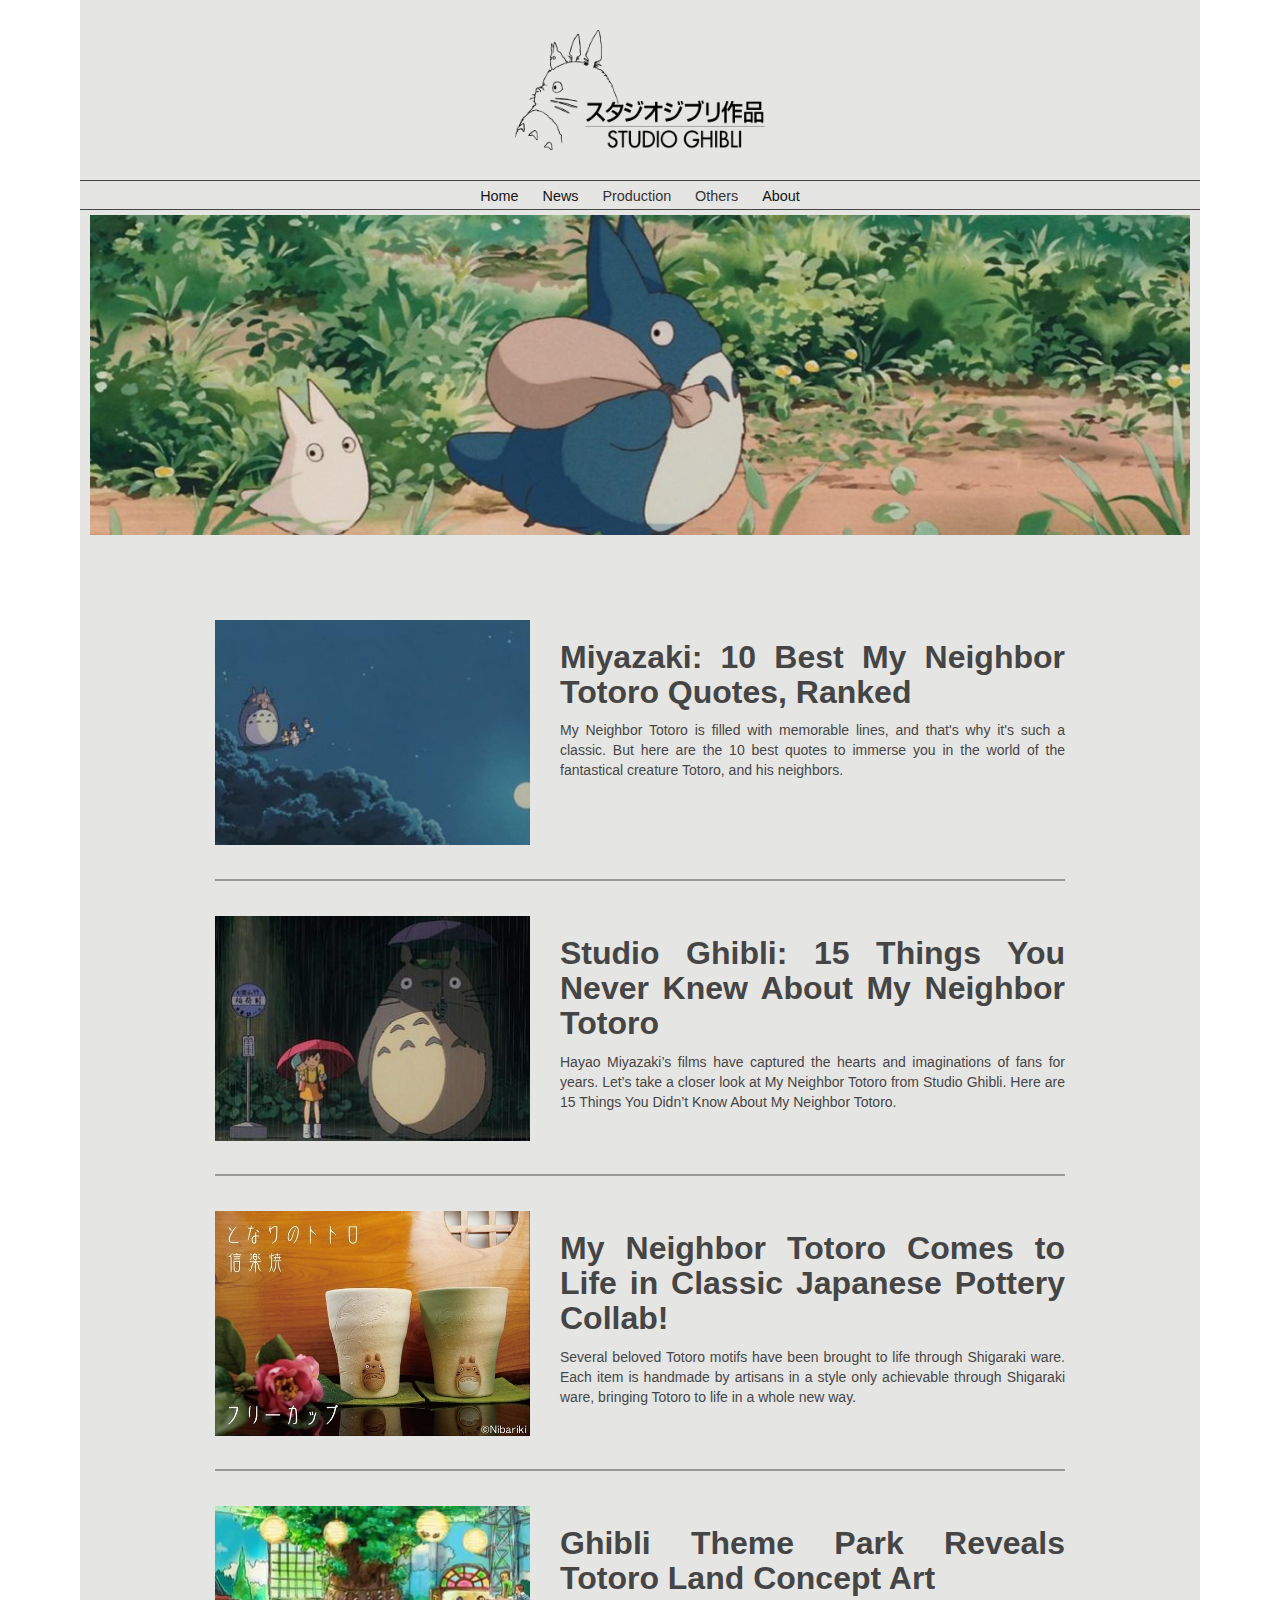
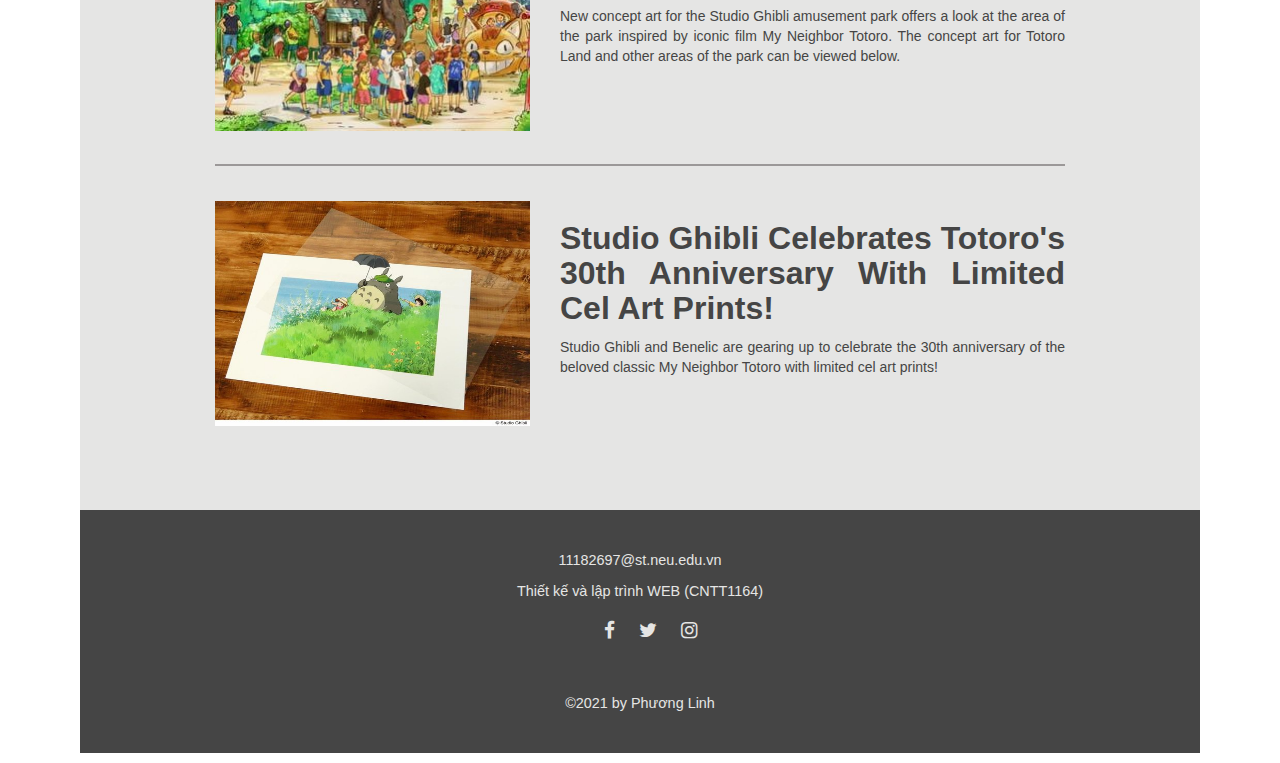
<file: news.html>
<!DOCTYPE html>
<html lang="en">
<head>
    <meta charset="UTF-8">
    <meta http-equiv="X-UA-Compatible" content="IE=edge">
    <meta name="viewport" content="width=device-width, initial-scale=1.0">
    <title>My Neighbor Totoro-News</title>
    <link rel="stylesheet" href="https://maxcdn.bootstrapcdn.com/bootstrap/3.4.0/css/bootstrap.min.css">
    <link rel="stylesheet" href="https://cdnjs.cloudflare.com/ajax/libs/font-awesome/4.7.0/css/font-awesome.min.css">
    <link rel="stylesheet" href="./style.css">
</head>
<body>
    <div id="nav">
        <div class="logo">
            <a href=""><img src="logo.png" alt="Logo"></a>
        </div>
        <div class="menu">
            <ul>
                <li><a href="./index.html">Home</a></li>
                <li><a href="./news.html">News</a></li>
                <li>Production
                    <ul>
                        <li><a href="">Development And Inspiration</a></li>
                        <li><a href="">Music</a></li>
                        <li><a href="">English Adaption</a></li>
                    </ul>
                </li>
                <li>Others
                    <ul>
                        <li><a href="">References</a></li>
                        <li><a href="">External Links</a></li>
                    </ul>
                </li>
                <li><a href="">About</a></li>
            </ul>
        </div>
        </div>
    <div id="bannernews">
        <div  class="image"><img src="news_banner.jpg" alt="Banner"></div>
    </div>
    <div id="maincontentnews">
        <article class="first">
            <a href="">
                <img src="10quotea.jpg" alt="">
                <h3>Miyazaki: 10 Best My Neighbor Totoro Quotes, Ranked</h3>
                <p>My Neighbor Totoro is filled with memorable lines, and that's why it's such a classic. But here are the 10 best quotes to immerse you in the world of the fantastical creature Totoro, and his neighbors.</p></a>
        </article>
        <article class="second">
            <a href="">
                <img src="15things.jpg" alt="">
                <h3>Studio Ghibli: 15 Things You Never Knew About My Neighbor Totoro</h3>
                <p>Hayao Miyazaki’s films have captured the hearts and imaginations of fans for years. Let’s take a closer look at My Neighbor Totoro from Studio Ghibli. Here are 15 Things You Didn’t Know About My Neighbor Totoro.</p></a>
        </article>
        <article class="third">
            <a href="">
                <img src="totoro comes to life.jpg" alt="">
                <h3>My Neighbor Totoro Comes to Life in Classic Japanese Pottery Collab!</h3>
                <p>Several beloved Totoro motifs have been brought to life through Shigaraki ware. Each item is handmade by artisans in a style only achievable through Shigaraki ware, bringing Totoro to life in a whole new way.</p></a>
        </article>
        <article class="forth">
            <a href="">
                <img src="totoro theme park.jpg" alt="">
                <h3>Ghibli Theme Park Reveals Totoro Land Concept Art</h3>
                <p>New concept art for the Studio Ghibli amusement park offers a look at the area of the park inspired by iconic film My Neighbor Totoro. The concept art for Totoro Land and other areas of the park can be viewed below.</p></a>
        </article>
        <article class="fifth">
            <a href="">
                <img src="totoro art print.jpg" alt="">
                <h3>Studio Ghibli Celebrates Totoro's 30th Anniversary With Limited Cel Art Prints!</h3>
                <p>Studio Ghibli and Benelic are gearing up to celebrate the 30th anniversary of the beloved classic My Neighbor Totoro with limited cel art prints!</p></a>
        </article>
    </div>
    <div id="footer">
        <a href="">11182697@st.neu.edu.vn</a>
        <p class="class">Thiết kế và lập trình WEB (CNTT1164)</p>
        <div class="socialmedia">
            <a href="" class="fa fa-facebook"></a>
            <a href="" class="fa fa-twitter"></a>
            <a href="" class="fa fa-instagram"></a>
        </div>
        <p class="name">©2021 by Phương Linh</p>
    </div>
</body>
</html>
</file>
<file: style.css>
*{
    margin: 0;
    padding: 0;
    box-sizing: border-box;
}
html{
    font-family: Arial, Helvetica, sans-serif;
    font-size: 16px;
    background: white;
}
:root{
    --maincolor:#e5e5e4;
}
body{
    width: 1120px;
    background: var(--maincolor);
    margin: 0 auto;
}
#nav{
    height: 215px;
}
#nav .logo>a{
    display: block;
}
#nav .logo>a>img{
    width: 250px;
    height: 120px;
    margin: 30px 435px;
}
#nav .menu{
    height: 30px;
    border: 1px solid #454545;
    border-left: none;
    border-right: none;
}
#nav .menu>ul{
    list-style-type: none;
    text-align: center;
}
#nav .menu>ul>li{
    display: inline-block;
    height: 30px;
    padding: 0 10px;
    font-size: 0.9rem;
    position: relative;
    line-height: 30px;
}
#nav .menu>ul>li:hover{
    color: #8f8d8c;
}
#nav .menu>ul>li:hover>a{
    color: #8f8d8c;
}
#nav .menu>ul>li>a{
    text-decoration: none;
    color: #141414;
}
#nav .menu>ul>li>ul{
    position: absolute;
    list-style-type: none;
    width: 120px;
    z-index: 1;
    top: 30px;
    display: none;
    background:var(--maincolor);
}
#nav .menu>ul>li:hover>ul{
    display: block;
}
#nav .menu>ul>li>ul>li{
    overflow: hidden;
    text-overflow: ellipsis;
    white-space: nowrap;
    height: 30px;
    line-height: 30px;
    text-align: left;
}
#nav .menu>ul>li>ul>li>a{
    text-decoration: none;
    color: #141414;
}
#nav .menu>ul>li>ul>li::before{
    content: ">";
    margin-right: 5px;
    margin-left: 5px;
}
@keyframes slide{
    0%{left:5px;}
    20%{left:-4px;}
    40%{left:3px;}
    60%{left:-2px;}
    80%{left:1px;}
    100%{left:0;}
}
#nav .menu>ul>li>ul>li:hover>a{
    color: #8f8d8c;
    animation: slide 2s;
    position: relative;
}
#banner{
    height: 660px;
}
#banner .name{
    color: #454545;
    font-size: 4.5rem;
    height: 85px;
    line-height: 85px;
    margin-top: 100px;
    text-align: center;
}
#banner .image{
    height: 500px;
    margin-top: 65px;
    text-align: center;
}
#banner .image>img{
    height: 100%;
    width: 900px;
}
#maincontent .video{
    margin-top: 110px;
    background: #454545;
    padding-top: 125px;
}
#maincontent .video>video{
    margin: 0 auto;
    width: 770px ;
    height: 420px;
    display: block;
}
#maincontent .video>p{
    text-align: center;
    font-size: 4.5rem;
    color:var(--maincolor);
    margin-top: 80px;
}
#maincontent .video>p.subtitle{
    font-size: 1.2rem;
    font-style: italic;
    margin-top: 30px;
    text-transform: uppercase;
    padding-bottom: 110px;
}
#maincontent .characters>p{
    text-align: center;
    font-size: 4.5rem;
    color: #454545;
    margin-top: 110px;
    margin-bottom: 50px;
}
#maincontent .characters>ul{
    list-style-type: none;
    height: 500px;
    margin-left: 60px;
}
#maincontent .characters>ul>li{
    display: inline-block;
    margin-left: 40px;
    position: relative;
    margin-top: 30px;
}
#maincontent .characters>ul>li>a{
    text-decoration: none;
}
#maincontent .characters>ul>li>a>img{
    width: 200px;
    height: 150px;
}
#maincontent .characters>ul>li>a>figcaption{
    color: #454545;
    font-weight: bold;
    text-align: center;
    font-size: 1rem;
    transition: transform 250,s ease-out;
}
#maincontent .characters>ul>li>a:hover>figcaption{
    text-decoration: underline;
}
#footer{
    background: #454545;
    text-align: center;
    font-size: 0.9rem;
}
#footer>a{
    display: block;
    text-decoration: none;
    color: var(--maincolor);
    padding-top: 40px;
}
#footer>p.class{
    color: var(--maincolor);
    margin-top: 10px;
}
#footer  .socialmedia{
    margin-top: 20px;
}
#footer .socialmedia>a{
    text-decoration: none;
    color: var(--maincolor);
    margin-left: 20px;
    font-size: 1.2rem;
}
#footer>p.name{
    color: var(--maincolor);
    padding-bottom: 40px;
    margin-top: 50px;
}
#bannernews .image{
    margin-bottom: 7px;
}
#bannernews .image>img{
    width: 1100px;
    height: 320px;
    display: block;
    margin: auto;
}
#maincontentnews{
    background: var(--maincolor);
}
#maincontentnews>article{
    border: 1px solid #9b9898;
    border-left: none;
    border-right: none;
    height: 295px;
    width: 850px;
    display: block;
    margin: 0 auto;
}
#maincontentnews>article:first-child{
    margin-top: 50px;
    border-top: none;
}
#maincontentnews>article:last-child{
    border-bottom: none;
    margin-bottom: 50px;
}
#maincontentnews>article>a{
    padding-left: 0;
    padding-top: 35px;
    padding-bottom: 35px;
    display: block;
    color:#454545;
    text-decoration: none;
}
#maincontentnews>article>a>img{
    width: 315px;
    height: 225px;
    float: left;
    margin-right: 30px;
}
#maincontentnews>article>a>h3{
    font-weight: bold;
    font-size: 2rem;
    text-align: justify;
}
#maincontentnews>article>a>p{
    text-align: justify;
}
#maincontentnews>article>a:hover>img{
    opacity: 0.8;
}
#maincontentnews>article>a:hover>h3{
    text-decoration: underline;
    opacity: 0.9;
}
</file>
